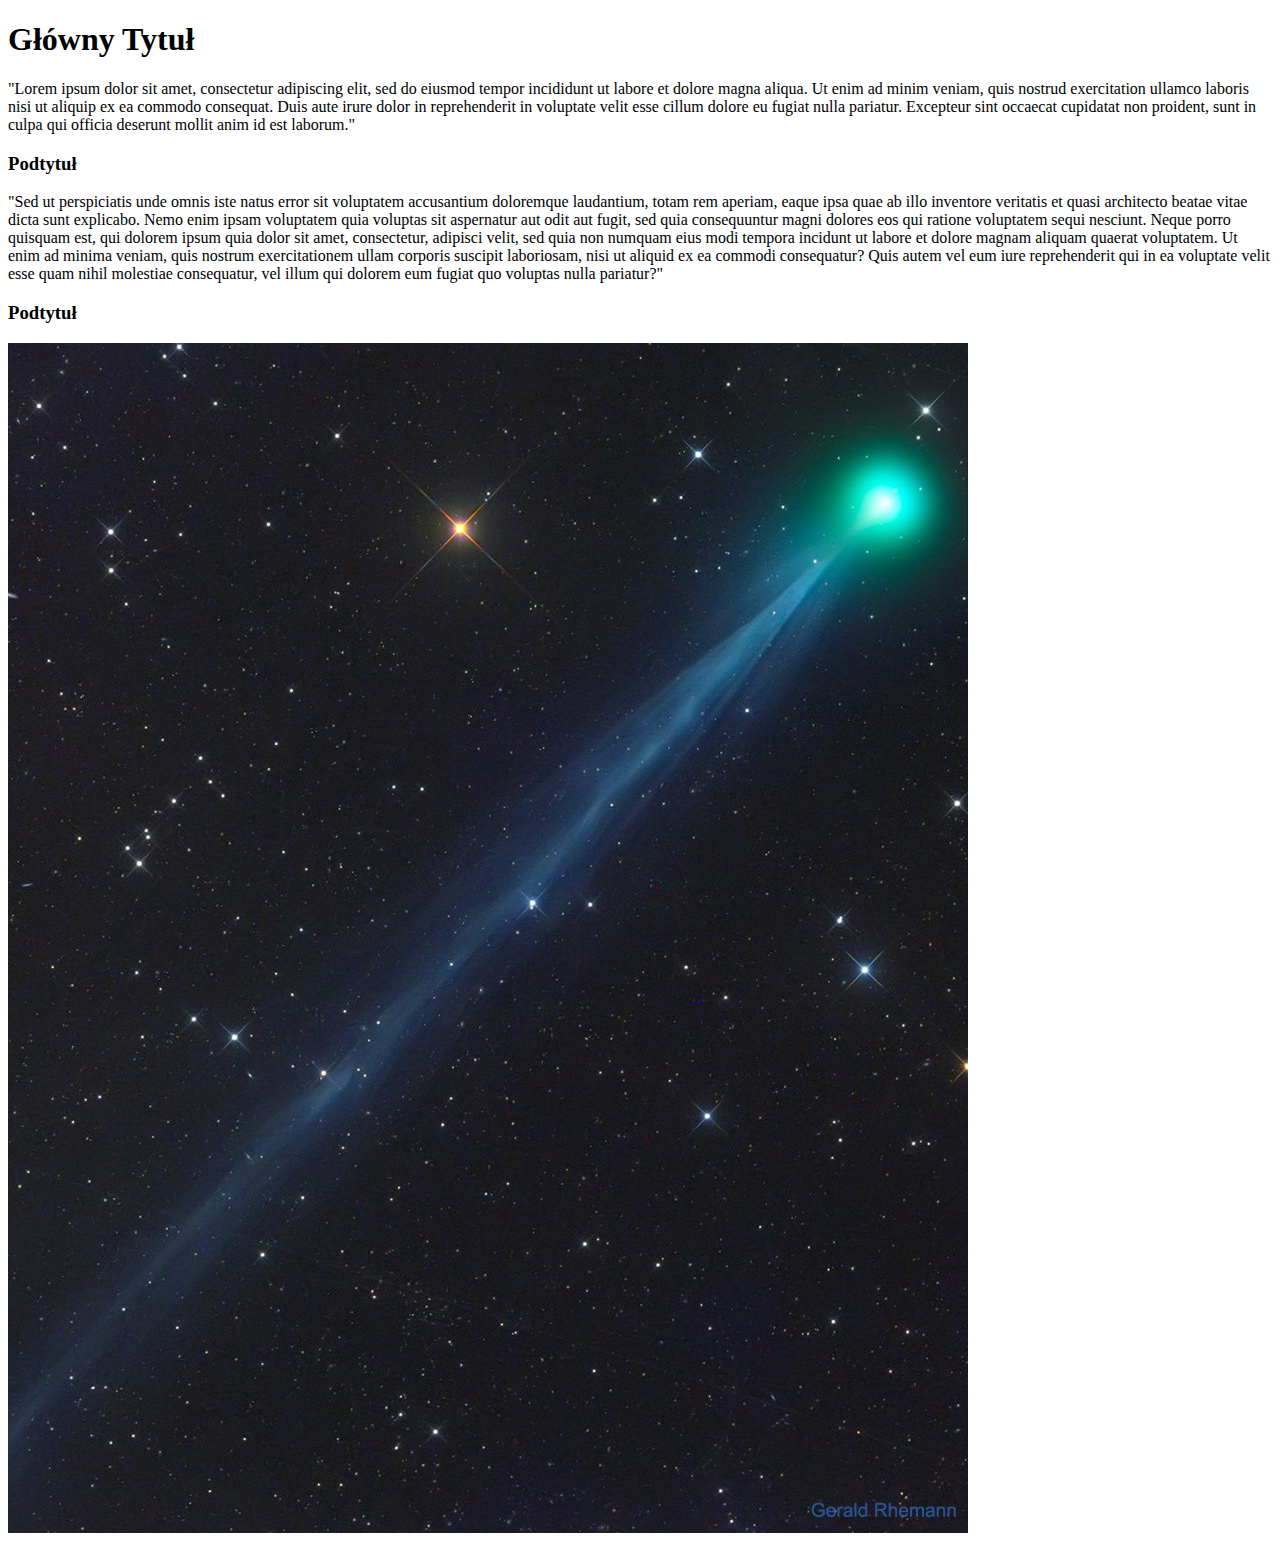
<file: index.html>
<!DOCTYPE html>
<html lang="en">
  <head>
    <meta charset="UTF-8" />
    <meta name="viewport" content="width=p, initial-scale=1.0" />
    <title>Document</title>
  </head>
  <body>
    <!-- article -->
    <article>
      <!-- nagłowek -->
      <h1>Główny Tytuł</h1>
      <!-- paragraf -->
      <p>
        "Lorem ipsum dolor sit amet, consectetur adipiscing elit, sed do eiusmod
        tempor incididunt ut labore et dolore magna aliqua. Ut enim ad minim
        veniam, quis nostrud exercitation ullamco laboris nisi ut aliquip ex ea
        commodo consequat. Duis aute irure dolor in reprehenderit in voluptate
        velit esse cillum dolore eu fugiat nulla pariatur. Excepteur sint
        occaecat cupidatat non proident, sunt in culpa qui officia deserunt
        mollit anim id est laborum."
      </p>
      <!-- podtytuł -->
      <h3>Podtytuł</h3>
      <p>
        "Sed ut perspiciatis unde omnis iste natus error sit voluptatem
        accusantium doloremque laudantium, totam rem aperiam, eaque ipsa quae ab
        illo inventore veritatis et quasi architecto beatae vitae dicta sunt
        explicabo. Nemo enim ipsam voluptatem quia voluptas sit aspernatur aut
        odit aut fugit, sed quia consequuntur magni dolores eos qui ratione
        voluptatem sequi nesciunt. Neque porro quisquam est, qui dolorem ipsum
        quia dolor sit amet, consectetur, adipisci velit, sed quia non numquam
        eius modi tempora incidunt ut labore et dolore magnam aliquam quaerat
        voluptatem. Ut enim ad minima veniam, quis nostrum exercitationem ullam
        corporis suscipit laboriosam, nisi ut aliquid ex ea commodi consequatur?
        Quis autem vel eum iure reprehenderit qui in ea voluptate velit esse
        quam nihil molestiae consequatur, vel illum qui dolorem eum fugiat quo
        voluptas nulla pariatur?"
      </p>
      <!-- podtytuł -->
      <h3>Podtytuł</h3>
      <!-- obrazek -->
      <img src="CometSwan_Rhemann_960.jpg" alt="Kometa" />
    </article>
  </body>
</html>
</file>
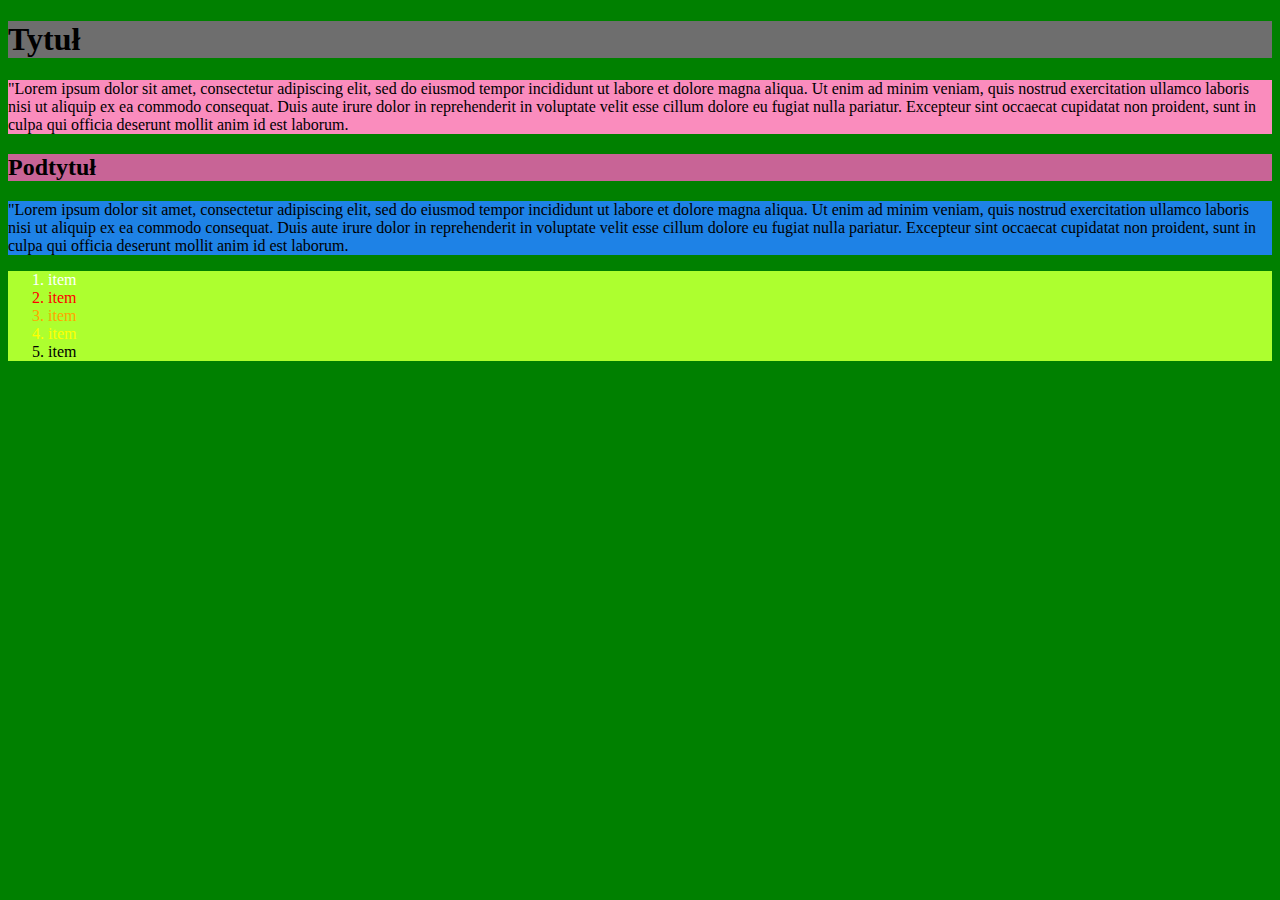
<file: 20-css-kolory-tla-i-czcionek/index.html>
<!DOCTYPE html>
<html lang="en">
  <head>
    <meta charset="UTF-8" />
    <meta name="viewport" content="width=device-width, initial-scale=1.0" />
    <title>Document</title>
    <link rel="stylesheet" href="css/font.css" />
  </head>
  <body>
    <h1 id="main_heading">Tytuł</h1>
    <p id="first_paragraph">
      "Lorem ipsum dolor sit amet, consectetur adipiscing elit, sed do eiusmod
      tempor incididunt ut labore et dolore magna aliqua. Ut enim ad minim
      veniam, quis nostrud exercitation ullamco laboris nisi ut aliquip ex ea
      commodo consequat. Duis aute irure dolor in reprehenderit in voluptate
      velit esse cillum dolore eu fugiat nulla pariatur. Excepteur sint occaecat
      cupidatat non proident, sunt in culpa qui officia deserunt mollit anim id
      est laborum.
    </p>
    <h2 id="second_heading">Podtytuł</h2>
    <p id="second_paragraph">
      "Lorem ipsum dolor sit amet, consectetur adipiscing elit, sed do eiusmod
      tempor incididunt ut labore et dolore magna aliqua. Ut enim ad minim
      veniam, quis nostrud exercitation ullamco laboris nisi ut aliquip ex ea
      commodo consequat. Duis aute irure dolor in reprehenderit in voluptate
      velit esse cillum dolore eu fugiat nulla pariatur. Excepteur sint occaecat
      cupidatat non proident, sunt in culpa qui officia deserunt mollit anim id
      est laborum.
    </p>
    <ol>
      <li id="first_li">item</li>
      <li id="second_li">item</li>
      <li id="third_li">item</li>
      <li id="fourth_li">item</li>
      <li id="fifth_li">item</li>
    </ol>
  </body>
</html>
</file>
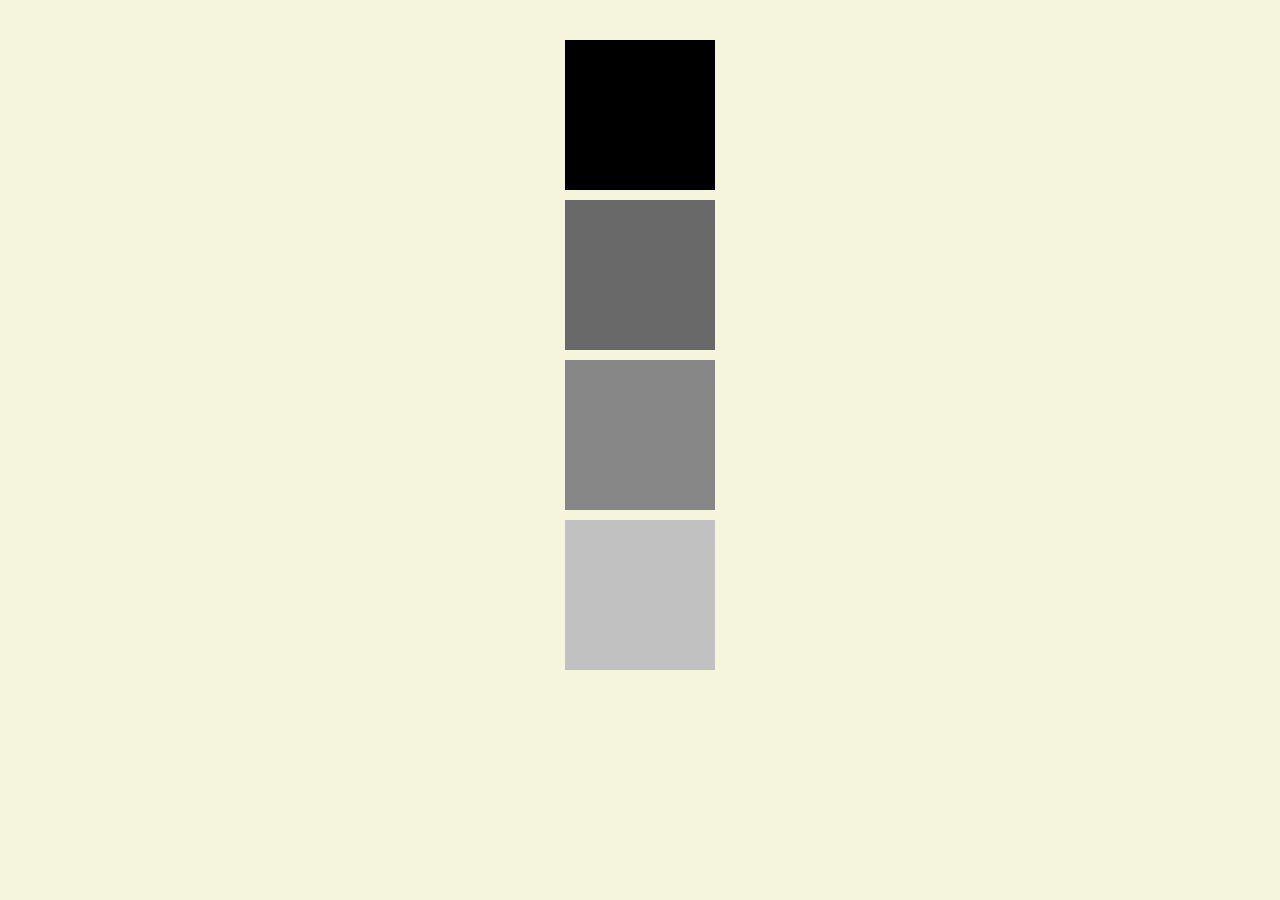
<file: git -zadanie19/index.html>
<!DOCTYPE html>
<html lang="en">
  <head>
    <meta charset="UTF-8" />
    <meta name="viewport" content="width=device-width, initial-scale=1.0" />
    <title>Document</title>
    <link rel="stylesheet" href="css/square.css" />
  </head>
  <body>
    <div id="firstSquare"></div>

    <div id="secondSquare"></div>

    <div id="thirdSquare"></div>

    <div id="fourSquare"></div>
  </body>
</html>
</file>
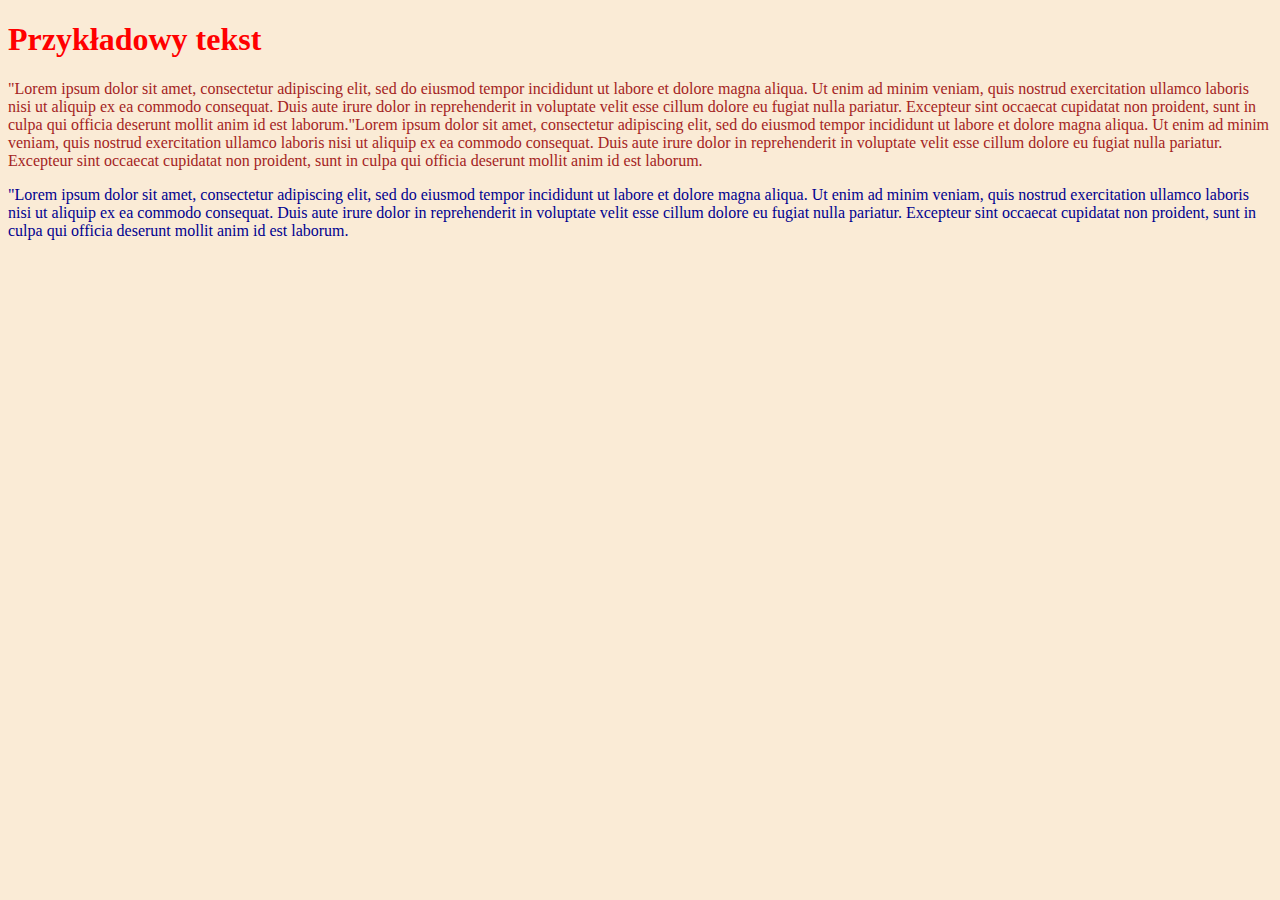
<file: colors.html>
<!DOCTYPE html>
<html lang="en">
  <head>
    <meta charset="UTF-8" />
    <meta name="viewport" content="width=device-width, initial-scale=1.0" />
    <title>Document</title>
    <link rel="stylesheet" href="css/custom.css" />
  </head>
  <body>
    <h1>Przykładowy tekst</h1>
    <p id="firstP">
      "Lorem ipsum dolor sit amet, consectetur adipiscing elit, sed do eiusmod
      tempor incididunt ut labore et dolore magna aliqua. Ut enim ad minim
      veniam, quis nostrud exercitation ullamco laboris nisi ut aliquip ex ea
      commodo consequat. Duis aute irure dolor in reprehenderit in voluptate
      velit esse cillum dolore eu fugiat nulla pariatur. Excepteur sint occaecat
      cupidatat non proident, sunt in culpa qui officia deserunt mollit anim id
      est laborum."Lorem ipsum dolor sit amet, consectetur adipiscing elit, sed
      do eiusmod tempor incididunt ut labore et dolore magna aliqua. Ut enim ad
      minim veniam, quis nostrud exercitation ullamco laboris nisi ut aliquip ex
      ea commodo consequat. Duis aute irure dolor in reprehenderit in voluptate
      velit esse cillum dolore eu fugiat nulla pariatur. Excepteur sint occaecat
      cupidatat non proident, sunt in culpa qui officia deserunt mollit anim id
      est laborum.
    </p>
    <p id="secondP">
      "Lorem ipsum dolor sit amet, consectetur adipiscing elit, sed do eiusmod
      tempor incididunt ut labore et dolore magna aliqua. Ut enim ad minim
      veniam, quis nostrud exercitation ullamco laboris nisi ut aliquip ex ea
      commodo consequat. Duis aute irure dolor in reprehenderit in voluptate
      velit esse cillum dolore eu fugiat nulla pariatur. Excepteur sint occaecat
      cupidatat non proident, sunt in culpa qui officia deserunt mollit anim id
      est laborum.
    </p>
  </body>
</html>
</file>
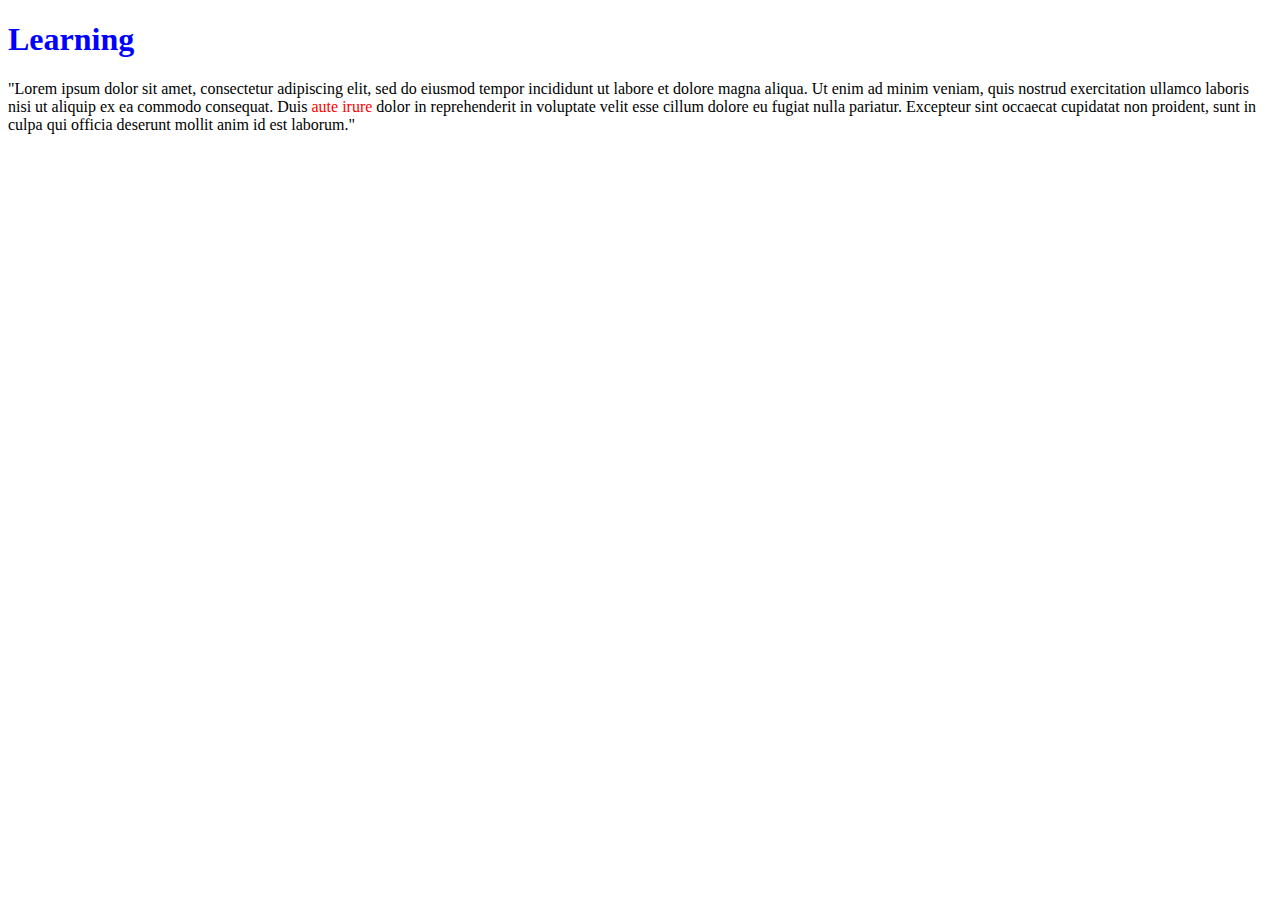
<file: exercise.html>
<!DOCTYPE html>
<html lang="en">
  <head>
    <meta charset="UTF-8" />
    <meta name="viewport" content="width=device-width, initial-scale=1.0" />
    <title>Document</title>
    <link rel="stylesheet" href="css/style.css" />
  </head>
  <body>
    <h1>Learning</h1>
    <p>
      "Lorem ipsum dolor sit amet, consectetur adipiscing elit, sed do eiusmod
      tempor incididunt ut labore et dolore magna aliqua. Ut enim ad minim
      veniam, quis nostrud exercitation ullamco laboris nisi ut aliquip ex ea
      commodo consequat. Duis <span> aute irure </span> dolor in reprehenderit
      in voluptate velit esse cillum dolore eu fugiat nulla pariatur. Excepteur
      sint occaecat cupidatat non proident, sunt in culpa qui officia deserunt
      mollit anim id est laborum."
    </p>
  </body>
</html>
</file>
<file: 20-css-kolory-tla-i-czcionek/css/font.css>
body {
    background-color: green;
}
#first_paragraph {
    background-color: rgba(250,140,189);
}
#main_heading {
    background-color: rgba(110,110,110);
}
#second_heading {
    background-color: rgba(200, 100, 150 );
}
#second_paragraph {
    background-color: rgba(30,130,230);
}
ol{
    background-color: greenyellow;
}
#first_li {
    color: white;
}
#second_li {
    color: red;
}
#third_li {
    color :orange;
}
#fourth_li {
    color: yellow;
}
#fifth_li {
    color: black;
}
</file>
<file: git -zadanie19/css/square.css>
body {
    background-color: #f5f5dd;
}

div {
    height: 150px;
    width: 150px;
    background-color: black;
    margin: 10px auto;
}

#firstSquare {
    margin-top: 40px;
}

#secondSquare {
    background-color: rgba(105, 105, 105);
}

#thirdSquare {
    background-color: rgba(135, 135, 135);
}

#fourSquare {
    background-color: rgba(193, 193, 193);
}
</file>
<file: css/custom.css>
body{
    background-color: #faebd6;
}
h1{
    color:#ff0000;
}
#firstP {
    color: #a42423;
}
#secondP{
    color:#00008f;
}
</file>
<file: css/style.css>
h1{
    color: #0000ff;
}
span {
    color:#ff0000;
}
</file>
